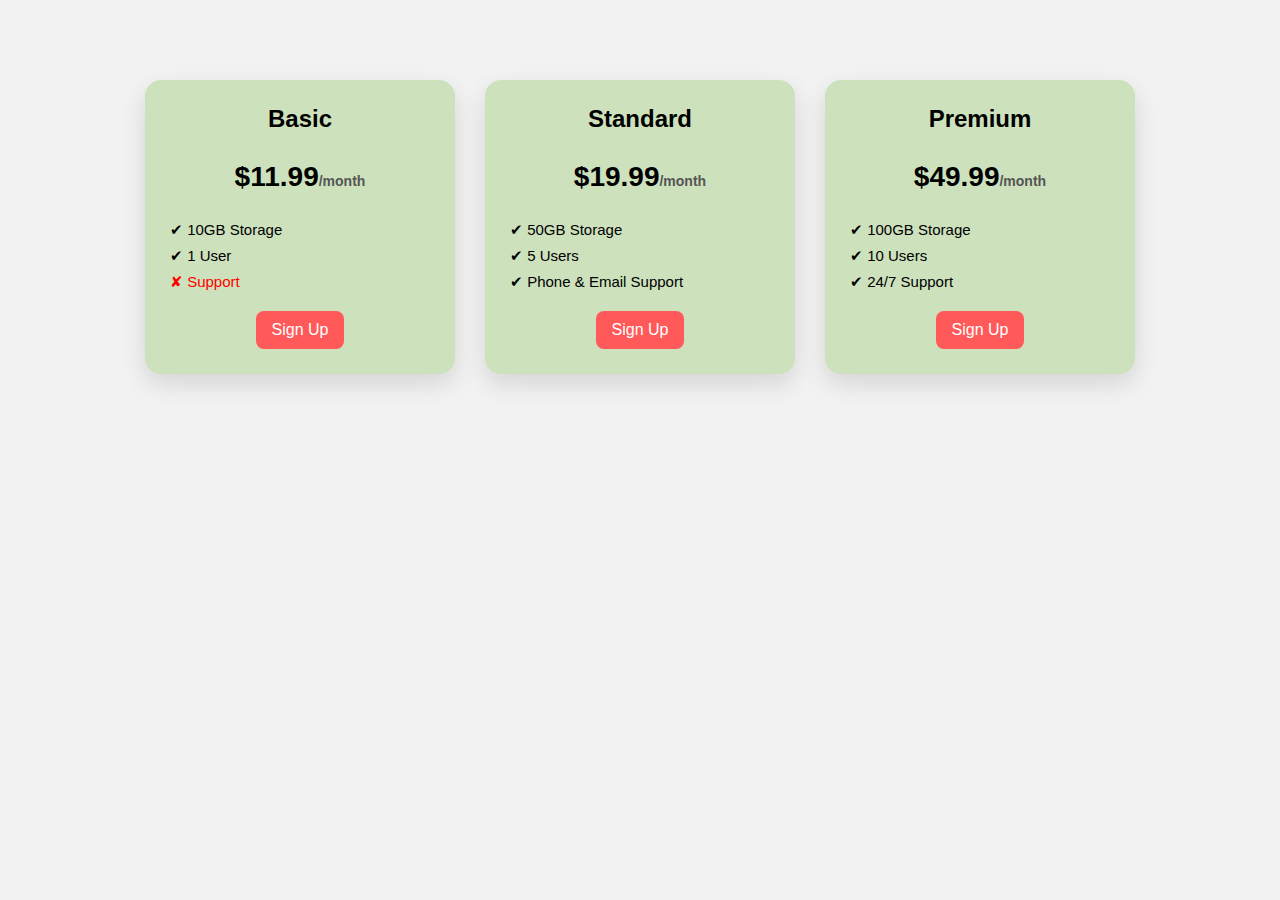
<file: index.html>
<!DOCTYPE html>
<html lang="en">
<head>
    <meta charset="UTF-8">
    <meta name="viewport" content="width=device-width, initial-scale=1.0">
    <title>Pricing Table</title>
    <link rel="stylesheet" href="style.css">
</head>

<body>

<div class="pricing-wrapper">

    <div class="card">
        <h2>Basic</h2>
        <p class="price">$11.99<span>/month</span></p>

        <ul>
            <li>✔ 10GB Storage</li>
            <li>✔ 1 User</li>
            <li class="no">✘ Support</li>
        </ul>

        <a href="signup.html" class="btn">Sign Up</a>
    </div>

    <div class="card">
        <h2>Standard</h2>
        <p class="price">$19.99<span>/month</span></p>

        <ul>
            <li>✔ 50GB Storage</li>
            <li>✔ 5 Users</li>
            <li>✔ Phone & Email Support</li>
        </ul>

        <a href="signup.html" class="btn">Sign Up</a>
    </div>

    <div class="card">
        <h2>Premium</h2>
        <p class="price">$49.99<span>/month</span></p>

        <ul>
            <li>✔ 100GB Storage</li>
            <li>✔ 10 Users</li>
            <li>✔ 24/7 Support</li>
        </ul>

        <a href="signup.html" class="btn">Sign Up</a>
    </div>

</div>

</body>
</html>
</file>
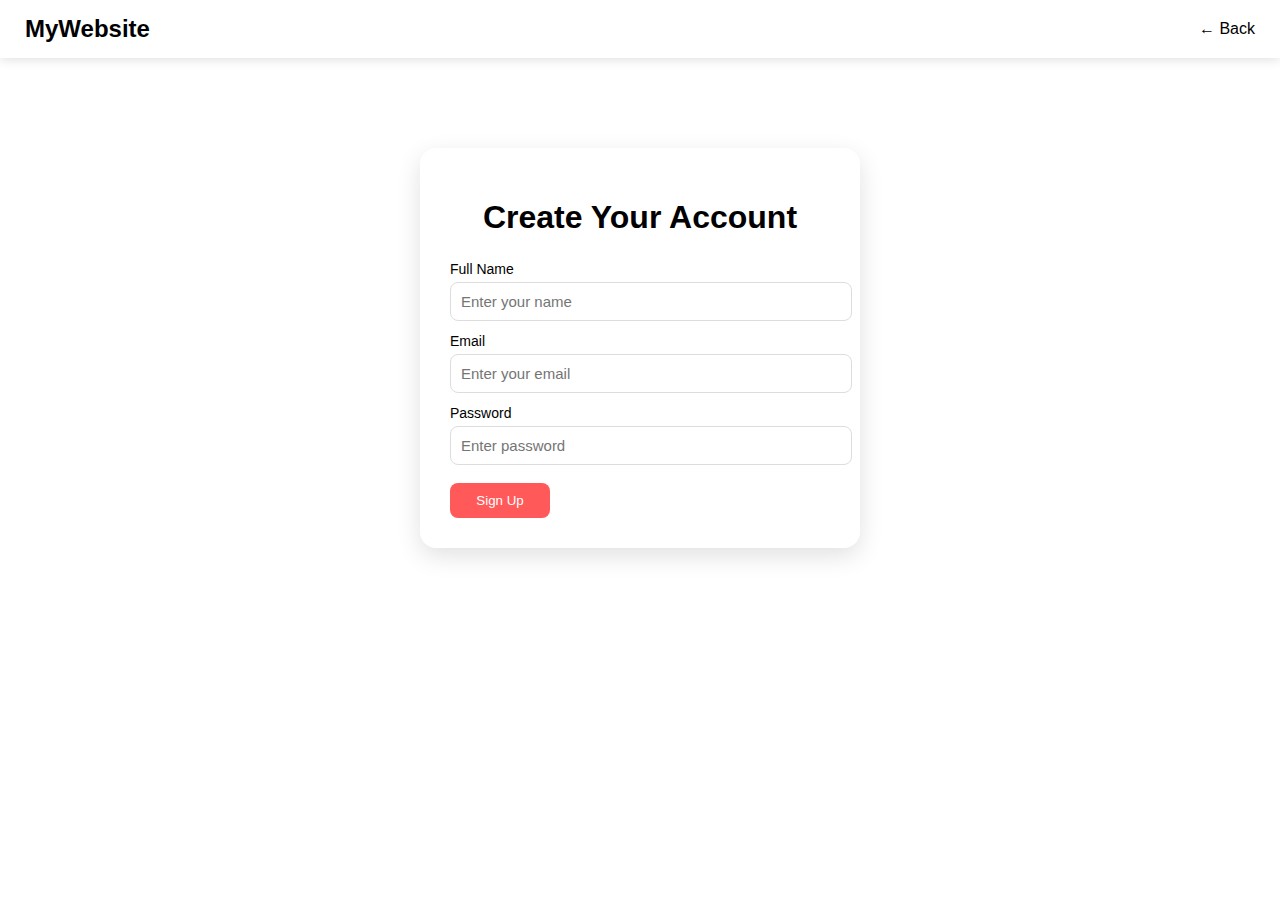
<file: signup.html>
<!DOCTYPE html>
<html lang="en">
<head>
    <meta charset="UTF-8">
    <meta name="viewport" content="width=device-width, initial-scale=1.0">
    <title>Create Account</title>
    <link rel="stylesheet" href="signup.css">
</head>

<body>

<header>
    <h2 class="logo">MyWebsite</h2>
    <a href="index.html" class="back">← Back</a>
</header>

<div class="form-container">
    <h1>Create Your Account</h1>

    <form>
        <label>Full Name</label>
        <input type="text" placeholder="Enter your name">

        <label>Email</label>
        <input type="email" placeholder="Enter your email">

        <label>Password</label>
        <input type="password" placeholder="Enter password">

        <button class="btn">Sign Up</button>
    </form>
</div>

</body>
</html>
</file>
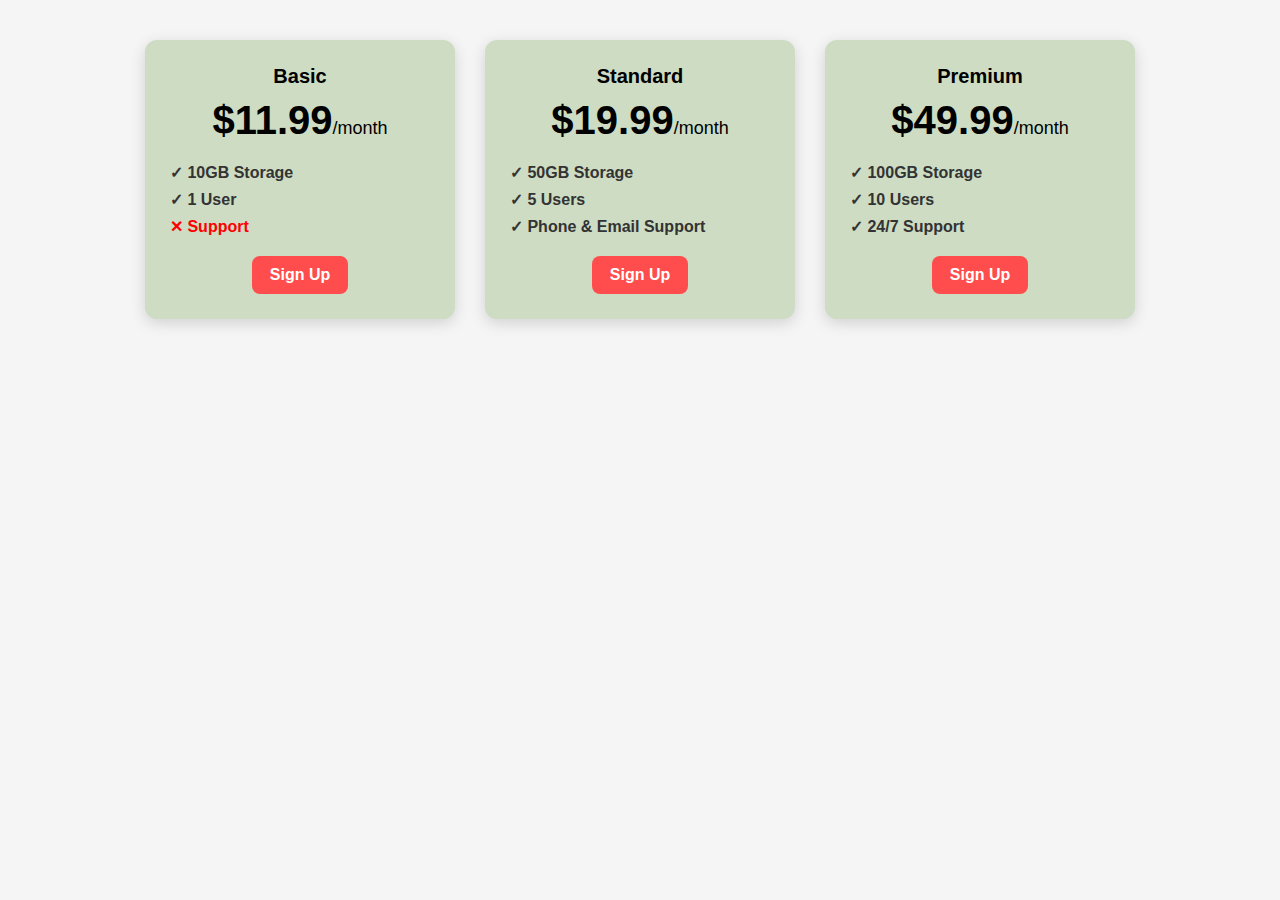
<file: wdw.html>
<!DOCTYPE html>
<html lang="en">
<head>
    <meta charset="UTF-8">
    <meta name="viewport" content="width=device-width, initial-scale=1.0">
    <title>Pricing Table</title>
    <link rel="stylesheet" href="wdw.css">
</head>
<body>


    <div class="pricing-container">

        <!-- BASIC -->
        <div class="card">
            <h2>Basic</h2>
            <p class="price">$11.99<span>/month</span></p>

            <ul class="features">
                <li>✓ 10GB Storage</li>
                <li>✓ 1 User</li>
                <li class="no">✕ Support</li>
            </ul>

            <button class="btn">Sign Up</button>
        </div>

        <!-- STANDARD -->
        <div class="card">
            <h2>Standard</h2>
            <p class="price">$19.99<span>/month</span></p>

            <ul class="features">
                <li>✓ 50GB Storage</li>
                <li>✓ 5 Users</li>
                <li>✓ Phone & Email Support</li>
            </ul>

            <button class="btn">Sign Up</button>
        </div>

        <!-- PREMIUM -->
        <div class="card">
            <h2>Premium</h2>
            <p class="price">$49.99<span>/month</span></p>

            <ul class="features">
                <li>✓ 100GB Storage</li>
                <li>✓ 10 Users</li>
                <li>✓ 24/7 Support</li>
            </ul>

            <button class="btn">Sign Up</button>
        </div>

    </div>

</body>
</html>
</file>
<file: style.css>
body {
    margin: 0;
    background: #f2f2f2;
    font-family: Arial, sans-serif;
}

/* Pricing Cards Container */
.pricing-wrapper {
    display: flex;
    gap: 30px;
    justify-content: center;
    margin-top: 80px;
}

/* Each Card */
.card {
    width: 260px;
    background: #cde2bc;   /* light sage green */
    padding: 25px;
    border-radius: 16px;
    box-shadow: 0 10px 25px rgba(0,0,0,0.12);
    text-align: center;
}

.card h2 {
    margin: 0 0 10px;
}

.price {
    font-size: 28px;
    font-weight: bold;
}

.price span {
    font-size: 14px;
    color: #555;
}

ul {
    list-style: none;
    padding: 0;
    margin: 20px 0;
    text-align: left;
}

li {
    margin: 8px 0;
    font-size: 15px;
}

.no {
    color: red;
}

/* Button */
.btn {
    background: #ff5959;
    color: white;
    padding: 10px 16px;
    display: inline-block;
    border-radius: 8px;
    text-decoration: none;
    transition: 0.2s;
}

.btn:hover {
    background: #ff3232;
}
</file>
<file: signup.css>
body {
    margin: 0;
    background: url("https://i.ibb.co/SKjx3YN/bg-light.jpg");
    background-size: cover;
    font-family: Arial, sans-serif;
}

header {
    background: white;
    padding: 15px 25px;
    display: flex;
    justify-content: space-between;
    align-items: center;
    box-shadow: 0 2px 10px rgba(0,0,0,0.12);
}

.logo {
    margin: 0;
}

.back {
    color: black;
    text-decoration: none;
    font-size: 16px;
}

.form-container {
    width: 380px;
    margin: 90px auto;
    background: white;
    padding: 30px;
    border-radius: 16px;
    box-shadow: 0 8px 25px rgba(0,0,0,0.12);
}

h1 {
    text-align: center;
    margin-bottom: 25px;
}

label {
    display: block;
    margin: 12px 0 5px;
    font-size: 14px;
}

input {
    width: 100%;
    padding: 10px;
    border-radius: 8px;
    border: 1px solid #ddd;
    font-size: 15px;
}

.btn {
    background: #ff5959;
    color: white;
    padding: 10px 18px;
    border: none;
    border-radius: 8px;
    margin-top: 18px;
    width: 100px;
    cursor: pointer;
    display: block;
}

.btn:hover {
    background: #ff3232;
}
</file>
<file: wdw.css>
body {
    margin: 0;
    padding: 40px;
    font-family: Arial, Helvetica, sans-serif;
    background: #f5f5f5;
    text-align: center;
}

.title {
    font-size: 22px;
    margin-bottom: 40px;
}

.pricing-container {
    display: flex;
    justify-content: center;
    gap: 30px;
    flex-wrap: wrap;
}

.card {
    background: #cddcc3; /* 🌿 soft sage green */
    padding: 25px;
    width: 260px;
    border-radius: 12px;
    box-shadow: 0 4px 15px rgba(0, 0, 0, 0.15);
}

.card h2 {
    margin: 0;
    font-size: 20px;
}

.price {
    font-size: 40px;
    font-weight: bold;
    margin: 10px 0;
}

.price span {
    font-size: 18px;
    font-weight: normal;
}

.features {
    list-style: none;
    padding: 0;
    text-align: left;
    margin: 20px 0;
    font-size: 16px;
    font-weight: 600;
}

.features li {
    margin: 8px 0;
    color: #333;
}

.features .no {
    color: red;
}

.btn {
    background: #ff4d4d;
    color: white;
    border: none;
    padding: 10px 18px;
    border-radius: 8px;
    cursor: pointer;
    font-size: 16px;
    font-weight: bold;
}

.btn:hover {
    background: #ff3333;
}
</file>
